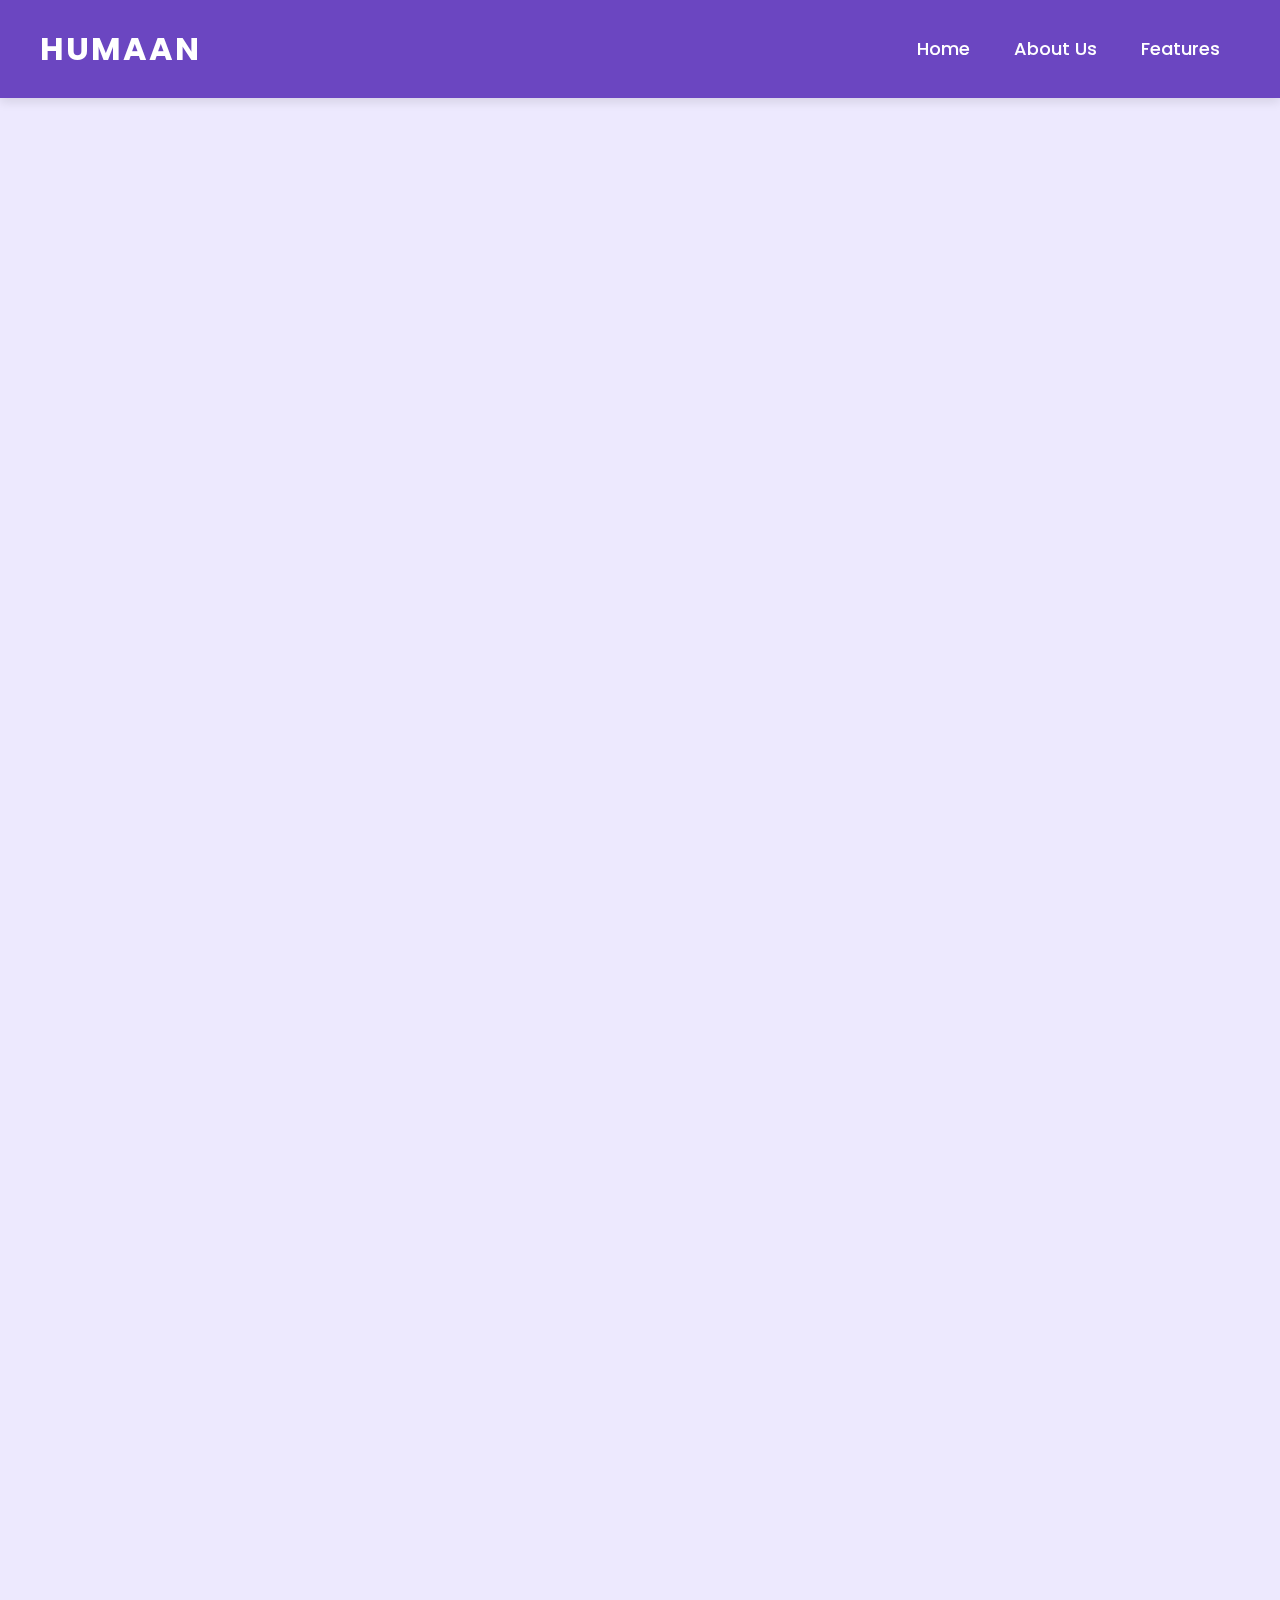
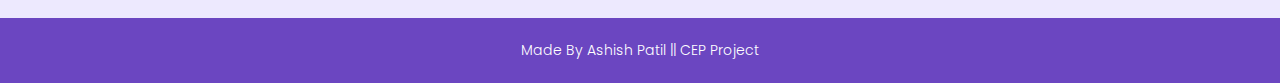
<file: index.html>
<!DOCTYPE html>
<html lang="en">
<head>
  <meta charset="UTF-8" />
  <title>HUMAAN | Main</title>
  <link href="https://fonts.googleapis.com/css?family=Poppins:400,500,600,700,800,900" rel="stylesheet">
  <style>
    html {
      scroll-behavior: smooth;
    }

    body {
      font-family: 'Poppins', sans-serif;
      font-weight: 300;
      line-height: 1.8;
      margin: 0;
      padding: 0;
      background-color: #EDE9FE;
      color: #333;
    }

    header {
      background-color: #6B46C1;
      color: white;
      padding: 20px 40px;
      display: flex;
      justify-content: space-between;
      align-items: center;
      position: sticky;
      top: 0;
      z-index: 1000;
      box-shadow: 0 4px 10px rgba(0,0,0,0.1);
    }

    header h1 {
      margin: 0;
      font-size: 32px;
      letter-spacing: 2px;
    }

    nav a {
      color: white;
      margin: 0 20px;
      text-decoration: none;
      font-weight: 500;
      font-size: 18px;
      transition: color 0.3s;
    }

    nav a:hover {
      color: #E9D8FD;
    }

    .section {
      padding: 10px 50px 30px;
      display:flexbox;
      margin: 20px;
      opacity: 0;
      transform: translateY(40px);
      animation: fadeInUp 1s forwards;
    }

    .section h2 {
      font-size: 38px;
      margin-bottom: 20px;
    }

    .section p, .features ul {
      font-size: 18px;
      font-weight: 500;
      line-height: 1.7;
    }

    .btn {
      border: none;
      padding: 14px 30px;
      font-size: 16px;
      font-weight: 600;
      border-radius: 8px;
      cursor: pointer;
      margin-top: 30px;
      text-decoration: none;
      display: inline-block;
    }

    /* Unique Section Styles */
    #home {
      background: linear-gradient(135deg, #F3E8FF, #E9D8FD);
      color: #4A148C;
    }

    #about {
      background: linear-gradient(to right, #E0F7FA, #B2EBF2);
      color: #006064;
    }

    #features {
      background: linear-gradient(to right, #FFFDE7, #FFF9C4);
      color: #827717;
    }

    /* Unique Buttons */
    .btn-home {
      background-color: #6B46C1;
      color: white;
      box-shadow: 0 4px 14px rgba(107, 70, 193, 0.4);
    }

    .btn-home:hover {
      background-color: #4A148C;
    }

    .btn-about {
      background-color: #00ACC1;
      color: white;
      box-shadow: 0 4px 10px rgba(0, 172, 193, 0.4);
    }

    .btn-about:hover {
      background-color: #00796B;
    }

    .btn-features {
      background-color: #FBC02D;
      color: #fff;
      box-shadow: 0 4px 10px rgba(251, 192, 45, 0.4);
    }

    .btn-features:hover {
      background-color: #F9A825;
    }

    @keyframes fadeInUp {
      to {
        opacity: 1;
        transform: translateY(0);
      }
    }

    .features ul {
      list-style: none;
      padding-left: 0;
      margin-top: 20px;
    }

    .features ul li {
      margin-bottom: 16px;
      padding-left: 25px;
      position: relative;
    }

    .features ul li::before {
      content: "✔";
      position: absolute;
      left: 0;
      color: #6B46C1;
      font-weight: bold;
    }

    footer {
      text-align: center;
      padding: 20px;
      background-color: #6B46C1;
      color: white;
      font-size: 14px;
      margin-top: 50px;
    }
  </style>
</head>
<body>

  <header>
    <h1>HUMAAN</h1>
    <nav>
      <a href="#home">Home</a>
      <a href="#about">About Us</a>
      <a href="#features">Features</a>
    </nav>
  </header>

  <section id="home" class="section hero">
    <h2>Your Mental Health Matters 🧠💜</h2>
    <p>
      At HUMAAN, we believe in supporting your mental well-being with kindness and care.
      Mental health is just as important as physical health. Our platform is here to help
      you understand your emotions and take meaningful steps toward better mental clarity.
      <br><br>
      Start your journey with us. You're never alone.
    </p>
    <a href="login.html" class="btn btn-home">Get Started</a>
  </section>

  <section id="about" class="section">
    <h2>About Us</h2>
    <p>
      HUMAAN is a platform built with compassion and technology to assist people in managing their mental health.
      Whether you're seeking clarity, need someone to talk to, or are looking for helpful resources, we are here for you.
      <br><br>
      Our mission is to break the stigma surrounding mental health and provide a safe, judgment-free space for healing,
      growth, and self-discovery.
    </p>
    <a href="login.html" class="btn btn-about">Try Now</a>
  </section>

  <section id="features" class="section features">
    <h2>Key Features</h2>
    <ul>
      <li>AI-powered mental health chatbot available 24/7</li>
      <li>Mental Health Quiz</li>
      <li>Personalized mental wellness tips and content</li>
      <li>Secure and anonymous conversations</li>
      <li>Easy-to-use interface with a calming design</li>
      <li>Connect with Professionals</li>
      <li>Resource center with articles, tools, and activities</li>
    </ul>
    <a href="login.html" class="btn btn-features">Explore Now</a>
  </section>

  <footer>
    Made By Ashish Patil || CEP Project
  </footer>
</body>
</html>
</file>
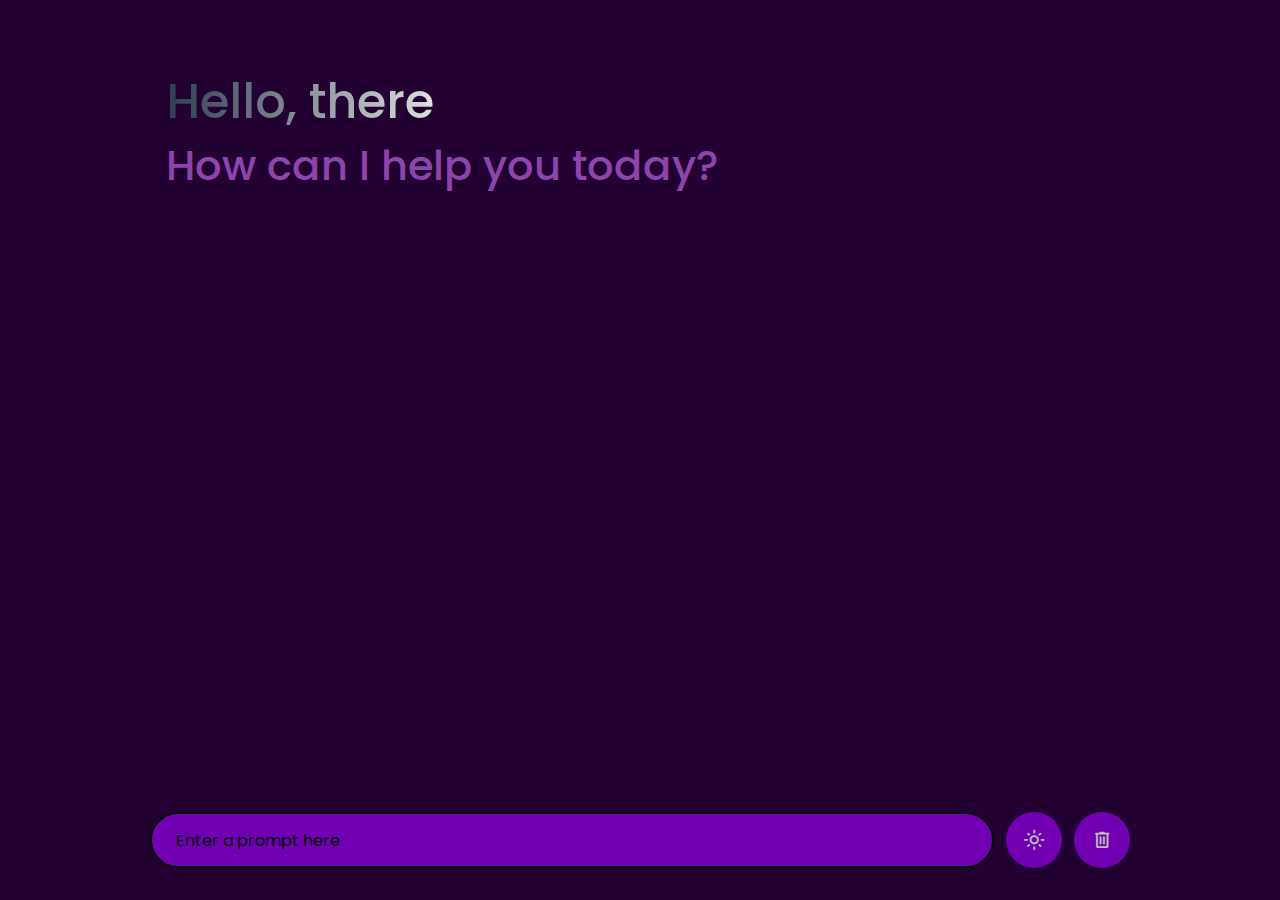
<file: chatbot/index.html>
<!DOCTYPE html>
<html lang="en">
<head>
  <meta charset="UTF-8">
  <meta name="viewport" content="width=device-width, initial-scale=1.0">
  <title>Gemini Chatbot</title>
  <link rel="stylesheet" href="https://fonts.googleapis.com/css2?family=Material+Symbols+Rounded:opsz,wght,FILL,GRAD@24,400,0,0" />
  <link rel="shortcut icon" href="./images/favicon.ico" type="image/x-icon" />
  <link rel="stylesheet" href="style.css">
</head>
<body>
  
  <header class="header">
    <h1 class="title">Hello, there</h1>
    <p class="subtitle">How can I help you today?</p>
  </header>

  <div class="chat-list"></div>

  <div class="typing-area">
    <form action="#" class="typing-form">
      <div class="input-wrapper">
        <input type="text" placeholder="Enter a prompt here" class="typing-input" required />
        <button id="send-message-button" class="icon material-symbols-rounded">send</button>
      </div>
      <div class="action-buttons">
        <span id="theme-toggle-button" class="icon material-symbols-rounded">light_mode</span>
        <span id="delete-chat-button" class="icon material-symbols-rounded">delete</span>
      </div>
    </form>
    <p class="disclaimer-text">
    </p>
  </div>

  <script src="script.js"></script>
</body>
</html>
</file>
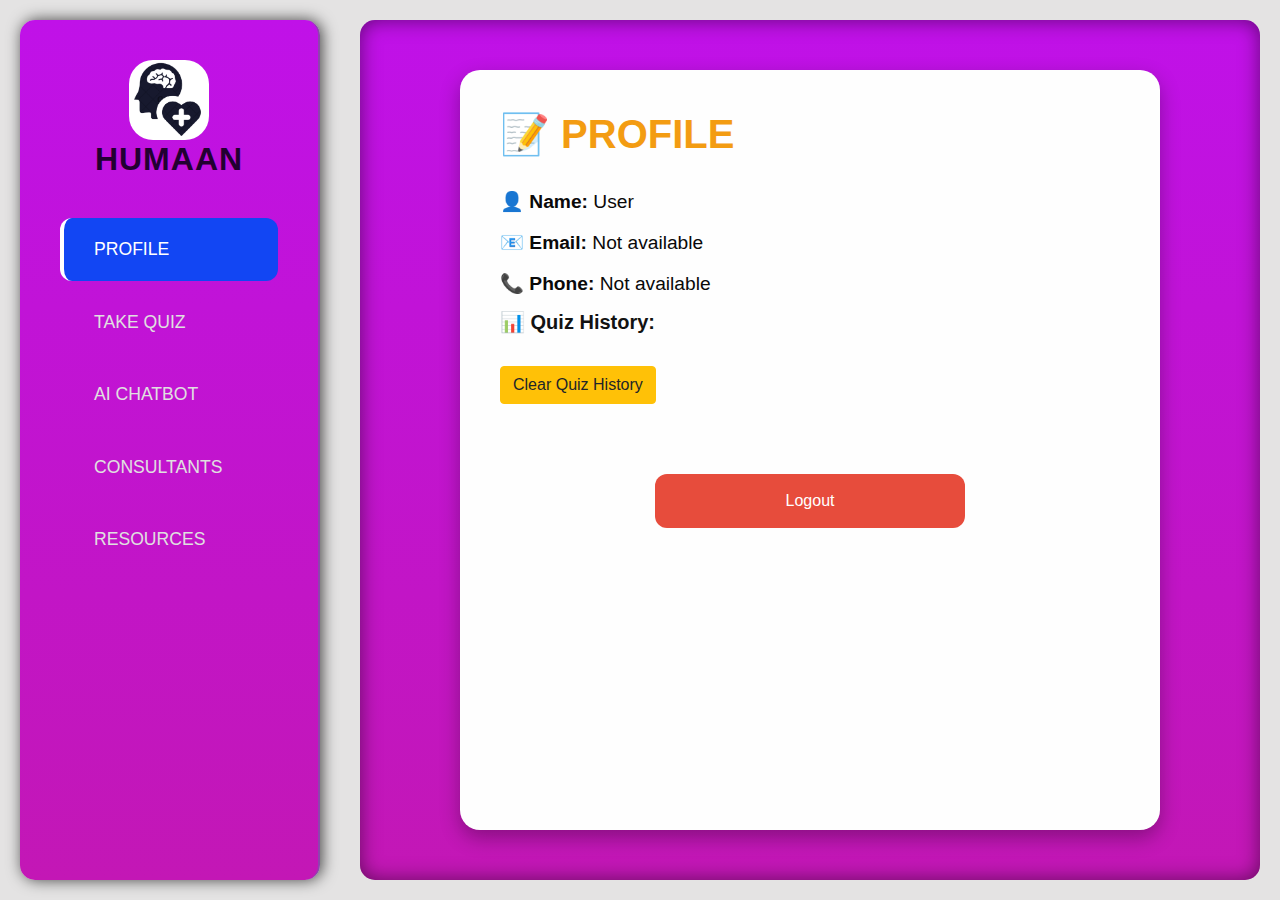
<file: home.html>
<!DOCTYPE html>
<html lang="en">
<head>
  <meta charset="UTF-8" />
  <meta name="viewport" content="width=device-width, initial-scale=1.0"/>
  <title>HUMAAN - Home</title>
  <link rel="icon" href="./logo.png" type="image/png" />
  <link rel="stylesheet" href="https://cdnjs.cloudflare.com/ajax/libs/twitter-bootstrap/4.5.0/css/bootstrap.min.css"/>
  <link rel="stylesheet" href="./home.css" />
</head>
<body>

<div class="container-fluid">
  <div class="sidebar">
    <img src="logo.png" style="height: 80px; width: 80px; align-self: center; border-radius: 30%;" onclick="refreshPage()">
    <h3 onclick="refreshPage()">HUMAAN</h3>
  
    <ul>
      <li onclick="loadContent('profile')" id="profile-tab">Profile</li>
      <li onclick="loadContent('dashboard')" id="dashboard-tab">Take Quiz</li>
      <li onclick="loadContent('chatbot')" id="chatbot-tab">AI Chatbot</li>
      <li onclick="loadContent('consultants')" id="consultants-tab">Consultants</li>
      <li onclick="loadContent('resources')" id="resources-tab">Resources</li> 
    </ul>
  </div>

  <div class="main-content" id="main-content">
    <!-- Dynamic content will load here -->
  </div>
</div>

<script>
  function refreshPage() {
  const activeTab = localStorage.getItem("activeTab") || "profile"; // Default to 'profile' if no active tab is saved
  if (activeTab === "profile") {
    // If already on the profile, refresh the page and stay on profile section
    window.location.reload();
  } else {
    // If working on another section, just refresh content (without navigating)
    loadContent(activeTab);  // Reload the current active section
  }
}
  const questions = [
    "😞 Little interest or pleasure in doing things?",
    "😔 Feeling down, depressed, or hopeless?",
    "😴 Trouble sleeping or sleeping too much?",
    "😩 Feeling tired or having little energy?",
    "🍔 Poor appetite or overeating?",
    "🙁 Feeling bad about yourself or feeling like a failure?",
    "🤯 Trouble concentrating?",
    "🐢 Moving or speaking so slowly others noticed?",
    "💭 Thoughts of self-harm or hopelessness?",
    "📚 Feeling overwhelmed by academic tasks?",
    "🕒 Trouble managing time effectively?",
    "📈 Pressure to meet high expectations?",
    "📝 Frequent test anxiety?",
    "🎓 Struggling to balance study and life?",
    "📉 Lack of motivation to study?"
  ];

  let currentQ = 0;
  let score = 0;

  function startQuiz() {
  currentQ = 0;
  score = 0;

  // Hide intro and show quiz
  const intro = document.getElementById("quizIntro");
  const quizSection = document.getElementById("quizSection");

  if (intro) intro.style.display = "none";
  if (quizSection) quizSection.style.display = "block";

  showQuestion();
}



  function showQuestion() {
    const card = document.getElementById("quizCard");
    if (!card) return;

    if (currentQ >= questions.length) {
        let history = JSON.parse(localStorage.getItem("quizHistory")) || [];
        history.push({
            date: new Date().toLocaleString(),
            score: score,
            total: questions.length * 3
        });
        localStorage.setItem("quizHistory", JSON.stringify(history));

        card.innerHTML = `
    <h4>✅ Quiz Completed</h4>
    <p>Your Score: <strong>${score} / ${questions.length * 3}</strong></p>
    <div id="recommendations"></div>
    <button class="btn btn-success mt-3" onclick="startQuiz()">Retake Quiz</button>
`;const recommendations = document.getElementById("recommendations");

if (score <= 10) {
  recommendations.innerHTML = `
    <h5>🌟 You're doing well! Let's keep that momentum going.</h5>
    <ul>
      <li>💆‍♂️ Continue prioritizing self-care and mental well-being.</li>
      <li>🫂 Spend time with friends and loved ones.</li>
      <li>🎨 Enjoy hobbies or creative activities that make you feel fulfilled.</li>
    </ul>
  `;
} else if (score <= 20) {
  recommendations.innerHTML = `
    <h5>😊 You're doing okay, but there's always room for self-care.</h5>
    <p>Maintain your well-being by focusing on balance:</p>
    <ul>
      <li>⚖️ Strive for a healthy work-life balance.</li>
      <li>🏃‍♂️ Add regular physical activity to your routine.</li>
      <li>🧘‍♀️ Practice calming techniques like yoga or deep breathing.</li>
      <li>🌍 Stay socially engaged and seek support when needed.</li>
    </ul>
  `;
} else if (score <= 30) {
  recommendations.innerHTML = `
    <h5>🙂 It seems you're facing some difficulties, but you're not alone.</h5>
    <p>Small steps can make a big difference. Try these strategies:</p>
    <ul>
      <li>📝 Keep a journal to express and understand your thoughts.</li>
      <li>🎯 Set small, achievable goals each day.</li>
      <li>👥 Stay connected with supportive friends or family members.</li>
      <li>⏸️ Take regular breaks to recharge during work or study.</li>
    </ul>
  `;
} else if (score <= 40) {
  recommendations.innerHTML = `
    <h5>😟 You may be experiencing significant mental health challenges.</h5>
    <p>Please remember, you're not alone—and support is available. Here are a few steps you can take:</p>
    <ul>
      <li>💬 Speak with a mental health professional for guidance.</li>
      <li>🧘‍♂️ Try mindfulness or relaxation exercises to reduce stress.</li>
      <li>😴 Prioritize quality sleep and a healthy diet.</li>
      <li>💖 Consider regular counseling or therapy for long-term support.</li>
    </ul>
    <p>📚 You may also find helpful tips in our mental health resources section.</p>
  `;
} else {
  recommendations.innerHTML = `
    <h5>🌈 You're thriving—and it shows!</h5>
    <ul>
      <li>💪 Keep up your healthy habits and daily routines.</li>
      <li>🧘‍♂️ Make time for mindfulness and rest.</li>
      <li>💬 Inspire and support others with your positive energy!</li>
    </ul>
  `;
}

        updateProgress();
        return;
    }

    const q = questions[currentQ];
    card.classList.remove("animate");
    void card.offsetWidth;
    card.classList.add("animate");

    card.innerHTML = `
        <h5>${q}</h5>
        <button class="option-btn" onclick="nextQuestion(0)">Not at all</button>
        <button class="option-btn" onclick="nextQuestion(1)">Several days</button>
        <button class="option-btn" onclick="nextQuestion(2)">More than half the days</button>
        <button class="option-btn" onclick="nextQuestion(3)">Nearly every day</button>
    `;

    updateProgress();
  }

  function nextQuestion(points) {
    score += points;
    currentQ++;
    showQuestion();
  }

  function updateProgress() {
    const progress = (currentQ / questions.length) * 100;
    const bar = document.getElementById("progressBar");
    if (bar) {
      bar.style.width = `${progress}%`;
    }
  }

  function clearActiveTabs() {
    document.querySelectorAll(".sidebar ul li").forEach(tab => tab.classList.remove("active"));
  }

  function loadContent(section) {
    clearActiveTabs();
    document.getElementById(`${section}-tab`).classList.add("active");

    const mainContent = document.getElementById("main-content");

    switch (section) {
      case "dashboard":
  mainContent.innerHTML = `
    <div class="quiz-container">
      <div id="quizIntro">
        <h2>🧠 Mental Health & Academic Wellness Quiz</h2>
        <p>
          This quiz is designed to help you reflect on your emotional well-being, academic stress, and self-care habits.
          It takes just 10 minutes to complete and will give you personalized suggestions based on your responses.
        </p>
        <ul>
          <li>💡 Understand your current mental and emotional state</li>
          <li>📊 Track patterns over time (history is saved locally)</li>
          <li>🔐 Completely private — your answers are not shared</li>
        </ul>
        <p>Click the button below to begin the quiz when you're ready.</p>
        <button class="btn btn-success mt-3" onclick="startQuiz()">Start Quiz</button>
      </div>

      <div id="quizSection" style="display:none;">
        <h2>🧠 Mental Health & Academic Wellness Quiz</h2>
        
        <div id="progressContainer"><div id="progressBar"></div></div>
        <div id="quizCard" class="quiz-card animate"></div>
      </div>
    </div>
  `;
  break;


        case "chatbot":
  mainContent.innerHTML = `
    <div class="content-card">
      <h1>💬 AI CHATBOT</h1>
      <p class="mb-3">
        Meet <strong>HUMAAN</strong>, your 24/7 virtual companion for mental wellness. 
        Whether you're feeling stressed, anxious, low on motivation, or just need someone to talk to, HUMAAN is here to help.
      </p>
      <h5>🌟 What can it help you with?</h5>
      <ul>
        <li>🧘 Stress and anxiety relief techniques</li>
        <li>🎯 Focus and productivity support</li>
        <li>📚 Academic pressure guidance</li>
        <li>💬 Emotional encouragement & grounding conversations</li>
      </ul>
      <h5 class="mt-4">📌 How to use it?</h5>
      <ul>
        <li>Type a question or feeling you'd like to talk about</li>
        <li>Get instant, empathetic responses</li>
      </ul>
      <div class="mt-4">
        <a href="./chatbot/index.html" target="_blank" class="btn btn-primary">
          🚀 Launch Chat Assistant
        </a>
      </div>
    </div>
  `;
  break;


      case "consultants":
        mainContent.innerHTML = `
          <div class="content-card">
            <h1>🔎 Find Mental Health Consultants</h1>
            <p>Enter your city or area to find nearby mental health professionals.</p>
            <div class="form-group">
              <input type="text" id="locationInput" class="form-control" placeholder="e.g., Mumbai, Delhi"  onkeydown="handleKeyPress(event)"/>
            </div>
            <div class="button-container">
    <button class="btn btn-primary" onclick="searchConsultants()">Search</button>
  </div>
          </div>
        `;
        break;

        case "resources":
  mainContent.innerHTML = `
    <div class="content-card">
      <h1>📖 Health & Wellness Resources</h1>
      
      <p><strong>General Healthcare Tips:</strong></p>
      <ul>
        <li>🧘‍♂️ Stay hydrated by drinking enough water daily.</li>
        <li>🛌 Ensure you get at least 7-8 hours of sleep.</li>
        <li>🥗 Maintain a balanced diet, including fruits and vegetables.</li>
        <li>🏃 Exercise regularly to stay active and reduce stress.</li>
      </ul>

      <h3 class="mt-4">📹 Recommended Videos</h3>
      <div class="embed-responsive embed-responsive-16by9 mb-3">
        <iframe class="embed-responsive-item" src="https://www.youtube.com/embed/3QIfkeA6HBY" allowfullscreen></iframe>
      </div>
      <div class="embed-responsive embed-responsive-16by9 mb-3">
        <iframe class="embed-responsive-item" src="https://www.youtube.com/embed/ZToicYcHIOU" allowfullscreen></iframe>
      </div>

      <h3 class="mt-4">📰 Blogs & Articles</h3>
      <ul>
        <li><a href="https://www.healthline.com/" target="_blank">Healthline</a> - Trusted health information and advice.</li>
        <li><a href="https://www.mayoclinic.org/" target="_blank">Mayo Clinic</a> - Expert health articles and resources.</li>
        <li><a href="https://www.webmd.com/" target="_blank">WebMD</a> - Medical news and expert advice.</li>
      </ul>
    </div>
  `;
  break;


      case "profile":
        const name = localStorage.getItem("userName") || "User";
        const email = localStorage.getItem("userEmail") || "Not available";
        const phone = localStorage.getItem("userPhoneNumber") || "Not available";
        const history = JSON.parse(localStorage.getItem("quizHistory")) || [];

        mainContent.innerHTML = `
          <div class="content-card">
            <h1>📝 Profile</h1>
            <p class="profile-detail">👤 <strong>Name:</strong> ${name}</p>
            <p class="profile-detail">📧 <strong>Email:</strong> ${email}</p>
            <p class="profile-detail">📞 <strong>Phone:</strong> ${phone}</p>
            <h5>📊 <strong>Quiz History:</strong></h5>
            <ul>${history.map(entry => `<li>${entry.date} &nbsp;: ${entry.score}/${entry.total}</li>`).join('')}</ul>
            <button class="btn btn-warning mt-3" onclick="clearQuizHistory()">Clear Quiz History</button>
            <button class="btn btn-danger" onclick="logout()">Logout</button>
          </div>
        `;
        break;

      default:
        mainContent.innerHTML = `<div class="content-card"><h1>Welcome</h1><p>Select an option from the sidebar to get started.</p></div>`;
        break;
    }

    localStorage.setItem("activeTab", section);
  }

  window.onload = () => {
  const activeTab = localStorage.getItem("activeTab") || "profile"; // Default to profile section
  loadContent(activeTab);
};
  function clearQuizHistory() {
    localStorage.removeItem("quizHistory");
    loadContent("profile");
  }

  function searchConsultants() {
    const location = document.getElementById("locationInput").value;
    console.log("Searching for consultants in:", location);
    if (location === "") return alert("Please enter a location.");
    const query = `mental health consultants in ${location}`;
    window.open(`https://www.google.com/maps/search/${encodeURIComponent(query)}`, "_blank");
  }

  function logout() {
    localStorage.clear();
    alert("You have been logged out.");
    window.location.href = "./login.html";
  }

  function handleKeyPress(event) {
    if (event.key === 'Enter') {
        searchConsultants();
    }
}
</script>
</body>
</html>
</file>
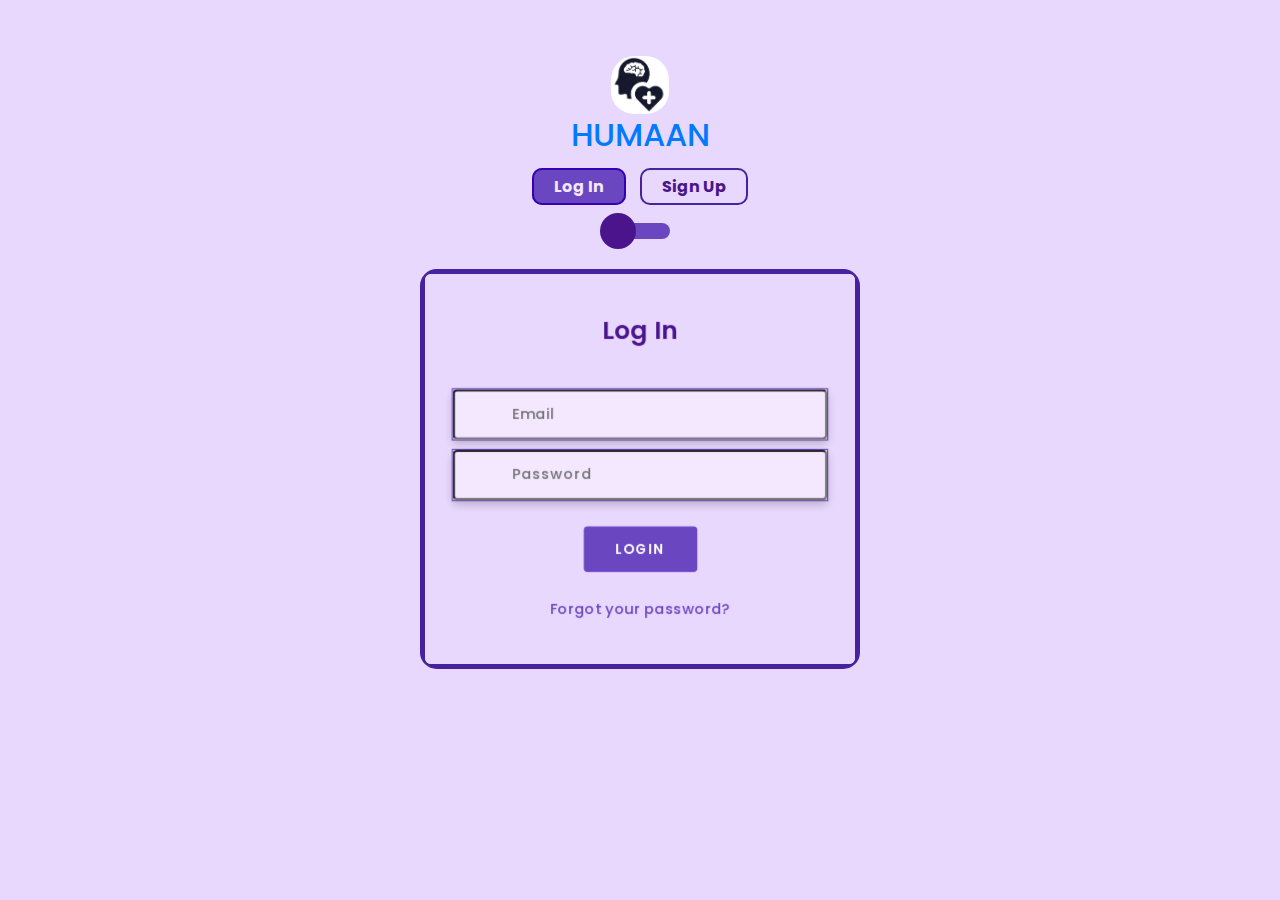
<file: login.html>
<!DOCTYPE html>
<html lang="en">
<head>
  <meta charset="UTF-8" />
  <meta name="viewport" content="width=device-width, initial-scale=1, shrink-to-fit=no"/>
  <title>HUMAAN - Login/SignUp</title>
  <link rel="icon" href="./logo.png" type="image/png" />
  <link rel="stylesheet" href="https://unicons.iconscout.com/release/v2.1.9/css/unicons.css" />
  <link rel="stylesheet" href="https://cdnjs.cloudflare.com/ajax/libs/twitter-bootstrap/4.5.0/css/bootstrap.min.css" />
  <link rel="stylesheet" href="./login.css" />
</head>
<body>
  <div class="section">
    <div class="container">
      <div class="row full-height justify-content-center">
        <div class="col-12 text-center align-self-center py-5">
          <div class="section pt-5 pt-sm-2 text-center">
            <a href="#">
              <img src="./logo.png" alt="Company Logo" id="logo" style="height: 60px; padding-bottom: 2px; border-radius: 40%;" />
              <h2>HUMAAN</h2>
            </a>
            <h6 class="mb-0 pb-3">
              <span id="loginText" class="active-tab" onclick="setTab(false)">Log In</span>
              <span id="signupText" onclick="setTab(true)">Sign Up</span>
            </h6>

            <input class="checkbox" type="checkbox" id="reg-log" onchange="updateActiveTab()" />
            <label for="reg-log"></label>

            <div class="card-3d-wrap mx-auto">
              <div class="card-3d-wrapper">

                <!-- Login Form -->
                <div class="card-front">
                  <div class="center-wrap">
                    <form class="section text-center" id="loginForm">
                      <h4 class="mb-4 pb-3">Log In</h4>
                      <div class="form-group">
                        <input type="email" name="email" class="form-style" placeholder="Email" required />
                        <i class="input-icon uil uil-at"></i>
                      </div>
                      <div class="form-group mt-2">
                        <input type="password" name="password" class="form-style" placeholder="Password" required />
                        <i class="input-icon uil uil-lock-alt"></i>
                      </div>
                      <button type="submit" class="btn mt-4">Login</button>
                      <p class="mb-0 mt-4 text-center"><a href="#" class="link">Forgot your password?</a></p>
                    </form>
                  </div>
                </div>

                <!-- SignUp Form -->
                <div class="card-back">
                  <div class="center-wrap">
                    <form class="section text-center" id="signupForm">
                      <h4 class="mb-3 pb-3">Sign Up</h4>
                      <div class="form-group">
                        <input type="text" class="form-style" name="full_name" placeholder="Full Name" required />
                        <i class="input-icon uil uil-user"></i>
                      </div>
                      <div class="form-group mt-2">
                        <input type="tel" class="form-style" name="phone_number" placeholder="Phone Number" required />
                        <i class="input-icon uil uil-phone"></i>
                      </div>
                      <div class="form-group mt-2">
                        <input type="email" class="form-style" name="email" placeholder="Email" required />
                        <i class="input-icon uil uil-at"></i>
                      </div>
                      <div class="form-group mt-2">
                        <input type="password" class="form-style" name="password" placeholder="Password" required />
                        <i class="input-icon uil uil-lock-alt"></i>
                      </div>
                      <button type="submit" class="btn mt-4">Register</button>
                    </form>
                  </div>
                </div>

              </div>
            </div>

          </div>
        </div>
      </div>
    </div>
  </div>

  <!-- Tab Switch JS -->
  <script>
    function updateActiveTab() {
      const loginText = document.getElementById("loginText");
      const signupText = document.getElementById("signupText");
      const checkbox = document.getElementById("reg-log");

      if (checkbox.checked) {
        signupText.classList.add("active-tab");
        loginText.classList.remove("active-tab");
      } else {
        loginText.classList.add("active-tab");
        signupText.classList.remove("active-tab");
      }
    }

    function setTab(isSignup) {
      document.getElementById("reg-log").checked = isSignup;
      updateActiveTab();
    }

    window.onload = updateActiveTab;
  </script>

  <!-- Form Submit JS -->
  <script>
    document.getElementById("signupForm").addEventListener("submit", async function (event) {
      event.preventDefault();
      const formData = new FormData(this);

      try {
        const response = await fetch("http://127.0.0.1:8000/signup", {
          method: "POST",
          body: formData,
        });

        const result = await response.json();

        if (response.ok) {
          alert(result.message || "Signup successful!");
          setTab(false);
          this.reset();
        } else {
          alert("Error: " + result.detail || "Something went wrong");
        }
      } catch (err) {
        alert("Signup failed: " + err.message);
      }
    });

    document.getElementById("loginForm").addEventListener("submit", async function (event) {
      event.preventDefault();
      const formData = new FormData(this);

      try {
        const response = await fetch("http://127.0.0.1:8000/login", {
          method: "POST",
          body: formData,
        });

        const result = await response.json();

        if (response.ok) {
          localStorage.setItem("userName", result.user_data.full_name);
          localStorage.setItem("userPhoneNumber", result.user_data.phone_number);
          localStorage.setItem("userEmail", result.user_data.email);
          localStorage.setItem("quizScore", result.user_data.quiz_score);

          alert(result.message || "Login successful!");
          window.location.href = "./home.html";
        } else {
          alert("Error: " + result.detail || "Invalid login credentials");
        }
      } catch (err) {
        alert("Login failed: " + err.message);
      }
    });
  </script>
</body>
</html>
</file>
<file: chatbot/style.css>
@import url('https://fonts.googleapis.com/css2?family=Poppins:wght@400;500;600&display=swap');

* {
  margin: 0;
  padding: 0;
  box-sizing: border-box;
  font-family: "Poppins", sans-serif;
}

:root {
  /* Dark mode colors */
  --text-color: #bcbcbc;
  --subheading-color: #8E44AD;
  --placeholder-color: #8E44AD;
  --primary-color: #220031;
  --secondary-color: #7100b2;
  --secondary-hover-color: #2e34cf;
}

.light_mode {
  /* Light mode colors */
  --text-color: #000000;
  --subheading-color: #8E44AD;
  --placeholder-color: #8E44AD;
  --primary-color: #fff;
  --secondary-color: #e51dff;
  --secondary-hover-color: #08b9ff;
}

body {
  background: var(--primary-color);
}

.logo-link {
  text-decoration: none;
  color: inherit;
}


.header, .chat-list .message, .typing-form {
  margin: 0 auto;
  max-width: 980px;
}

.header {
  margin-top: 6vh;
  padding: 1rem;
  overflow-x: hidden;
}

body.hide-header .header {
  margin: 0;
  display: none;
}

.header :where(.title, .subtitle) {
  color: var(--text-color);
  font-weight: 500;
  line-height: 4rem;
}

.header .title {
  width: fit-content;
  font-size: 3rem;
  background-clip: text;
  background: linear-gradient(to right, #2C3E50, #E0E0E0);
  -webkit-background-clip: text;
  -webkit-text-fill-color: transparent;
}

.header .subtitle {
  font-size: 2.6rem;
  color: var(--subheading-color);
}

.chat-list {
  padding: 2rem 1rem 12rem;
  max-height: 100vh;
  overflow-y: auto;
  scrollbar-color: #444 transparent;
}

.chat-list .message.incoming {
  margin-top: 1.5rem;
}

.chat-list .message .message-content {
  display: flex;
  gap: 1.5rem;
  width: 100%;
  align-items: center;
  
}

.chat-list .message .text {
  color: var(--text-color);
  white-space: pre-wrap;
  
}

.chat-list .message.error .text {
  color: #E74C3C;
}

.chat-list .message.loading .text {
  display: none;
}

.chat-list .message .avatar {
  width: 40px;
  height: 40px;
  object-fit: cover;
  border-radius: 50%;
  align-self: flex-start;
}

.chat-list .message.loading .avatar {
  animation: rotate 3s linear infinite;
}

@keyframes rotate {
  100% {
    transform: rotate(360deg);
  }
}

.chat-list .message .icon {
  color: var(--text-color);
  cursor: pointer;
  height: 35px;
  width: 35px;
  border-radius: 50%;
  display: flex;
  align-items: center;
  justify-content: center;
  background: none;
  font-size: 1.25rem;
  margin-left: 3.5rem;
  visibility: hidden;
}

.chat-list .message .icon.hide {
  visibility: hidden;
}

.chat-list .message:not(.loading, .error):hover .icon:not(.hide){
  visibility: visible;
}

.chat-list .message .icon:hover {
  background: var(--secondary-hover-color);
}

.chat-list .message .loading-indicator {
  display: none;
  gap: 0.8rem;
  width: 100%;
  flex-direction: column;
}

.chat-list .message.loading .loading-indicator {
  display: flex;
}

.chat-list .message .loading-indicator .loading-bar {
  height: 11px;
  width: 100%;
  border-radius: 0.135rem;
  background-position: -800px 0;
  background: linear-gradient(to right, #2C3E50, var(--primary-color), #2C3E50);
  animation: loading 3s linear infinite;
}

.chat-list .message .loading-indicator .loading-bar:last-child {
  width: 70%;
}

@keyframes loading {
  0% {
    background-position: -800px 0;
  }

  100% {
    background-position: 800px 0;
  }
}
.message.outgoing {
  display: flex;
  justify-content: flex-end;
}

.message.outgoing .message-content {
  flex-direction: row-reverse;
  text-align: right;
  font-size: larger;
}


.typing-area {
  position: fixed;
  width: 100%;
  left: 0;
  bottom: 0;
  padding: 1rem;
  background: var(--primary-color);
  
}

.typing-area :where(.typing-form, .action-buttons) {
  display: flex;
  gap: 0.75rem;
  
}

.typing-form .input-wrapper {
  width: 100%;
  height: 56px;
  display: flex;
  position: relative;
  
}

.typing-form .typing-input {
  height: 100%;
  width: 100%;
  border: none;
  outline: none;
  resize: none;
  font-size: 1rem;
  color: var(--text-color);
  padding: 1.1rem 4rem 1.1rem 1.5rem;
  border-radius: 50px;
  background: var(--secondary-color);
  color: #000000;
  border: #000000 2px solid;
}

.typing-form .typing-input:focus {
  background: var(--secondary-hover-color);
}

.typing-form .typing-input::placeholder {
  color: var(--placeholder-color);
  color: #000000;
}

.typing-area .icon {
  width: 56px;
  height: 56px;
  flex-shrink: 0;
  cursor: pointer;
  border-radius: 50%;
  display: flex;
  font-size: 1.4rem;
  color: var(--text-color);
  align-items: center;
  justify-content: center;
  background: var(--secondary-color);
  transition: 0.2s ease;
}

.typing-area .icon:hover {
  background: var(--secondary-hover-color);
}

.typing-form #send-message-button {
  position: absolute;
  right: 0;
  outline: none;
  border: none;
  transform: scale(0);
  background: transparent;
  transition: transform 0.2s ease;
}

.typing-form .typing-input:valid ~ #send-message-button {
  transform: scale(1);
}

.typing-area .disclaimer-text {
  text-align: center;
  font-size: 0.85rem;
  margin-top: 1rem;
  color: var(--placeholder-color);
}

/* Responsive media query code for small screen */
@media (max-width: 768px) {
  .header :is(.title, .subtitle) {
    font-size: 2rem;
    line-height: 2.6rem;
  }

  .header .subtitle {
    font-size: 1.7rem;
  }

  .typing-area :where(.typing-form, .action-buttons) {
    gap: 0.4rem;
  }

  .typing-form .input-wrapper {
    height: 50px;
  }

  .typing-form .typing-input {
    padding: 1.1rem 3.5rem 1.1rem 1.2rem;
  }

  .typing-area .icon {
    height: 50px;
    width: 50px;
  }

  .typing-area .disclaimer-text {
    font-size: 0.75rem;
    margin-top: 0.5rem;
  }
}
</file>
<file: login.css>
@import url('https://fonts.googleapis.com/css?family=Poppins:400,500,600,700,800,900');
body {
    font-family: 'Poppins', sans-serif;
    font-weight: 300;
    line-height: 1.7;
    color: #4A148C; /* Dark purple text color */
    background-color: #E9D8FD; /* Light purple background color */
    height: auto;
}
a:hover {
    text-decoration: none;
}
h2 {
    padding-bottom: 15px;;
}
.link {
    color: #6B46C1; /* Purple link color */
}
.link:hover {
    color: #4A148C; /* Dark purple link hover color */
}
p {
    font-weight: 500;
    font-size: 14px;
}
h4 {
    font-weight: 600;
}
h6 span {
    padding: 5px 20px;
    font-weight: 700;
    border: 2px solid #47229e;
    border-radius: 10px;
    margin: 5px;
    cursor: pointer;
    transition: background-color 0.3s ease, color 0.3s ease, border-color 0.3s ease;
}

/* Hover effect */
h6 span:hover {
    background-color: #6B46C1;
    color: #F3E8FF;
    border-color: #3600b3;
}

/* Active tab styling */
.active-tab {
    background-color: #6B46C1;
    color: #F3E8FF;
    border-color: #3600b3;
}


.section {
    position: relative;
    width: 100%;
    display: block;
}
[type="checkbox"]:checked,
[type="checkbox"]:not(:checked) {
    display: none;
}
.checkbox:checked + label,
.checkbox:not(:checked) + label {
    position: relative;
    display: block;
    text-align: center;
    width: 60px;
    height: 16px;
    border-radius: 8px;
    padding: 0;
    margin: 10px auto;
    cursor: pointer;
    background-color: #6B46C1; /* Purple background color */
}
.checkbox:checked + label:before,
.checkbox:not(:checked) + label:before {
    position: absolute;
    display: block;
    width: 36px;
    height: 36px;
    border-radius: 50%;
    color: #E9D8FD; /* Light purple color */
    background-color: #4A148C; /* Dark purple background color */
    font-family: 'unicons';
    content: '\eb4f';
    z-index: 20;
    top: -10px;
    left: -10px;
    line-height: 36px;
    text-align: center;
    font-size: 24px;
    transition: all 0.5s ease;
}
.checkbox:checked + label:before {
    transform: translateX(44px) rotate(-270deg);
}
.card-3d-wrap {
    position: relative;
    width: 440px;
    max-width: 100%;
    height: 400px;
    -webkit-transform-style: preserve-3d;
    transform-style: preserve-3d;
    perspective: 800px;
    margin-top: 30px;
}
.card-3d-wrapper {
    width: 100%;
    height: 100%;
    position: absolute;
    -webkit-transform-style: preserve-3d;
    transform-style: preserve-3d;
    transition: all 600ms ease-out;
    border: 5px solid #47229e ;
    border-radius:1.5cap;
}
.card-front, .card-back {
    width: 100%;
    height: 100%;
    background-color: #E9D8FD; /* Light purple background color */
    position: absolute;
    border-radius: 6px;
    -webkit-transform-style: preserve-3d;
}
.card-back {
    transform: rotateY(180deg);
}
.checkbox:checked ~ .card-3d-wrap .card-3d-wrapper {
    transform: rotateY(180deg);
}
.center-wrap {
    position: absolute;
    width: 100%;
    padding: 0 35px;
    top: 50%;
    left: 0;
    transform: translate3d(0, -50%, 35px) perspective(100px);
    z-index: 20;
    display: block;
}
.form-group {
    position: relative;
    display: block;
    margin: 0;
    padding: 0;
    border: 1px solid #6B46C1 ;
}
.form-style {
    padding: 10px ;
    padding-left: 55px;
    height: 48px;
    width: 100%;
    font-weight: 500;
    border-radius: 4px;
    font-size: 14px;
    line-height: 22px;
    letter-spacing: 0.5px;
    outline: none;
    color: #4A148C; /* Dark purple text color */
    background-color: #F3E8FF; /* Very light purple background color */

    -webkit-transition: all 200ms linear;
    transition: all 200ms linear;
    box-shadow: 0 4px 8px 0 rgba(21, 21, 21, .2);
}
.form-style:focus,
.form-style:active {
    border: none;
    outline: none;
    box-shadow: 0 4px 8px 0 rgba(21, 21, 21, .2);
}
.input-icon {
    position: absolute;
    top: 0;
    left: 18px;
    font-size: 24px;
    line-height: 48px;
    text-align: left;
    -webkit-transition: all 200ms linear;
    transition: all 200ms linear;
}
.btn {
    border-radius: 4px;
    height: 44px;
    font-size: 13px;
    font-weight: 600;
    text-transform: uppercase;
    -webkit-transition: all 200ms linear;
    transition: all 200ms linear;
    padding: 0 30px;
    letter-spacing: 1px;
    display: -webkit-inline-flex;
    display: -ms-inline-flexbox;
    display: inline-flex;
    align-items: center;
    background-color: #6B46C1; /* Purple background color */
    color: #fff; /* White text color */
}
.btn:hover {
    background-color: #4A148C; /* Dark purple background color */
    color: #fff; /* White text color */
    box-shadow: 0 8px 24px 0 rgba(16, 39, 112, .2);
}

.toggle-text {
    cursor: pointer;
    transition: background-color 0.3s ease, color 0.3s ease, text-shadow 0.3s ease;
    display: inline-block;
    padding: 5px 10px; /* Adds padding for better appearance */
    border-radius: 5px; /* Optional: Rounds the edges */
    
  }
</file>
<file: home.css>
/* General Reset */
* {
    margin: 0;
    padding: 0;
    box-sizing: border-box;
}
  
body {
    margin: 0;
    font-family: 'Orbitron', sans-serif;
    background-color: #e4e3e3; /* Dark background */
    color: #E0E0E0; /* Light grey text */
}

  
/* Flex container for layout */
.container-fluid {
    display: flex;
    height: 100vh;
    background: url('https://example.com/your-gaming-background.jpg') no-repeat center center fixed;
    background-size: cover;
    transition: all 0.3s ease;
    overflow: hidden;
    padding: 20px; 
}
  
/* Sidebar Styles */
.sidebar {
    width: 300px;
    background: linear-gradient(180deg, #c011e8 0%, #c317b5 100%); /* Dark gradient */
    display: flex;
    flex-direction: column;
    padding: 40px;
    color: #E0E0E0; /* Light text for contrast */
    height: 100%;
    box-shadow: 2px 0 15px rgba(0, 0, 0, 0.7);
    border-right: 2px solid #8E44AD; /* Purple highlight for border */
    border-radius: 15px;
    margin-right: 20px;
}
  
.sidebar h3 {
    text-align: center;
    font-weight: 700;
    font-size: 2rem;
    letter-spacing: 1px;
    color: #220031; /* Purple accent for titles */
    margin-bottom: 40px;
    text-transform: uppercase;
}
  
.sidebar ul {
    list-style-type: none;
    padding-left: 0;
    margin: 0;
    flex-grow: 1;
}
  
.sidebar ul li {
    padding: 18px 30px;
    cursor: pointer;
    font-size: 1.1rem;
    text-transform: uppercase;
    border-left: 4px solid transparent;
    transition: all 0.3s ease;
    border-radius: 12px;
    display: flex;
    align-items: center;
    margin-bottom: 10px;
}
  
.sidebar ul li:hover {
    background-color: #06b100; /* Purple for hover */
    color: #fff;
    border-left: 4px solid #fff;
    box-shadow: 0 0 15px rgba(0, 0, 0, 0.3);
}
  
.sidebar ul li.active {
    background-color: #1246f3; /* Golden for active state */
    color: #fff;
    border-left: 4px solid #fff;
}
  
/* Main Content Area */
.main-content {
    flex-grow: 1;
    padding: 50px;
    background: linear-gradient(180deg, #c011e8 0%, #c317b5 100%);  /* Dark background for content */
    box-shadow: inset 0 0 20px rgba(0, 0, 0, 0.5);
    color: #E0E0E0; /* Light grey text */
    margin-left: 20px;
    border-radius: 15px;
    
}
  
/* Content Cards */

.container-fluid .content-card {
    background-color: #fefefe;
    padding: 40px;
    margin: 0px auto;
    border-radius: 20px;
    box-shadow: 0 8px 20px rgba(0, 0, 0, 0.3);
    max-width: 700px;
    height: 100%; /* Limit height if needed */
    overflow-y: auto;  /* Enables scroll if content overflows */
    transition: transform 0.3s ease-in-out, box-shadow 0.3s ease-in-out;
    color: #121212;
    font-size: large;
}
.content-card iframe {
    align-content: center;
    justify-content: center;
    width: 80%;
    height: 215px;
    border-radius: 12px;
    border: none;
}

.content-card:hover {
    transform: scale(1.05);
    box-shadow: 0 12px 40px rgba(0, 0, 0, 0.5);
}
  
h1 {
    color: #F39C12; /* Golden color for headings */
    font-weight: 700;
    margin-bottom: 30px;
    font-size: 2.5rem;
    text-transform: uppercase;
}
  
/* Profile Details */
.profile-detail {
    font-size: 1.2rem;
    margin: 12px 0;
    color: #0a0909;
}
/* Buttons */
.btn-danger {
    background-color: #E74C3C;
    border: none;
    padding: 15px;
    border-radius: 12px;
    font-size: 1rem;
    cursor: pointer;
    transition: background 0.3s ease, transform 0.2s ease;
    width: 50%;
    margin: 20px auto 0; /* Top margin + auto for horizontal centering */
    display: block;
    margin-top: 70px;
  }
  
  
.btn-danger:hover {
    background-color: #C0392B; /* Darker red for hover effect */
    transform: translateY(-3px);
}
  
.btn-danger:active {
    transform: translateY(3px);
}
  
  
/* Quiz Section */
/* Container for the quiz */
.quiz-container {
    max-width: 100%;
    width: 90%; /* Use percentage width to make it responsive */
    margin: 20px auto;
    padding: 20px;
    background-color: #000000;
    border-radius: 12px;
    box-shadow: 0 4px 12px rgba(0, 0, 0, 0.3);
    animation: fadeIn 0.5s ease;
    transition: transform 0.3s ease;
    margin-bottom: 50px;
}

/* Quiz card styling */
.quiz-card {
    background: #ffffff;
    padding: 30px;
    border-radius: 16px;
    box-shadow: 0 4px 12px rgba(0, 0, 0, 0.2);
    transition: transform 0.3s ease-in-out;
    margin-bottom: 30px;
    color: #000000;
    font-size: large;
}

/* Hover effect for quiz card */
.quiz-card:hover {
    transform: scale(1.025); /* Slight zoom effect */
}

/* Mobile responsiveness */
@media (max-width: 768px) {
    .quiz-container {
        width: 95%;
        padding: 15px;
    }

    .quiz-card {
        padding: 20px;
    }
}

/* Additional fade-in animation */
@keyframes fadeIn {
    0% {
        opacity: 0;
    }
    100% {
        opacity: 1;
    }
}

  
/* Option Button */
.option-btn {
    display: block;
    width: 100%;
    padding: 15px;
    border-radius: 12px;
    background-color: #b333e9; /* Purple for option buttons */
    font-size: 1.2rem;
    text-align: center;
    cursor: pointer;
    border: none;
    transition: background-color 0.3s, transform 0.2s;
    margin: 10px 0;
}
  
.option-btn:hover {
    background-color: #ffaf2f; /* Golden for hover effect */
    transform: scale(1.05);
}
  
.option-btn:active {
    transform: scale(0.98);
}
  
/* Progress Bar */
#progressContainer {
    width: 100%;
    background: #444;
    border-radius: 10px;
    margin: 20px 0;
    height: 12px;
}
  
#progressBar {
    height: 100%;
    width: 0%;
    background: #38d77a; /* Green for progress bar */
    border-radius: 10px;
    transition: width 0.3s ease;
}


/* Quiz Intro Section */
#quizIntro {
    background-color: #ffffff;
    color: #121212;
    padding: 30px;
    border-radius: 16px;
    box-shadow: 0 6px 20px rgba(0, 0, 0, 0.3);
    max-width: 700px;
    margin: 30px auto;
    animation: fadeIn 0.6s ease;
  }
h2{
   
        color: #F39C12; /* Golden color for headings */
        font-weight: 600;
        margin-bottom: 30px;
        font-size: 2rem;
        text-transform: uppercase;
    
  }
  
  /* Quiz Section */
  #quizSection {
    animation: fadeIn 0.6s ease;
  }
  
  /* Start Quiz Button Styling */
  #quizIntro .btn-success {
    padding: 12px 25px;
    font-size: 1.1rem;
    border-radius: 10px;
    transition: all 0.3s ease-in-out;
  }
  
  #quizIntro .btn-success:hover {
    background-color: #28a745;
    transform: scale(1.05);
  }

  .button-container {
    display: flex;
    justify-content: center;
    margin-top: 20px; /* Adds space above the button */
  }
</file>
